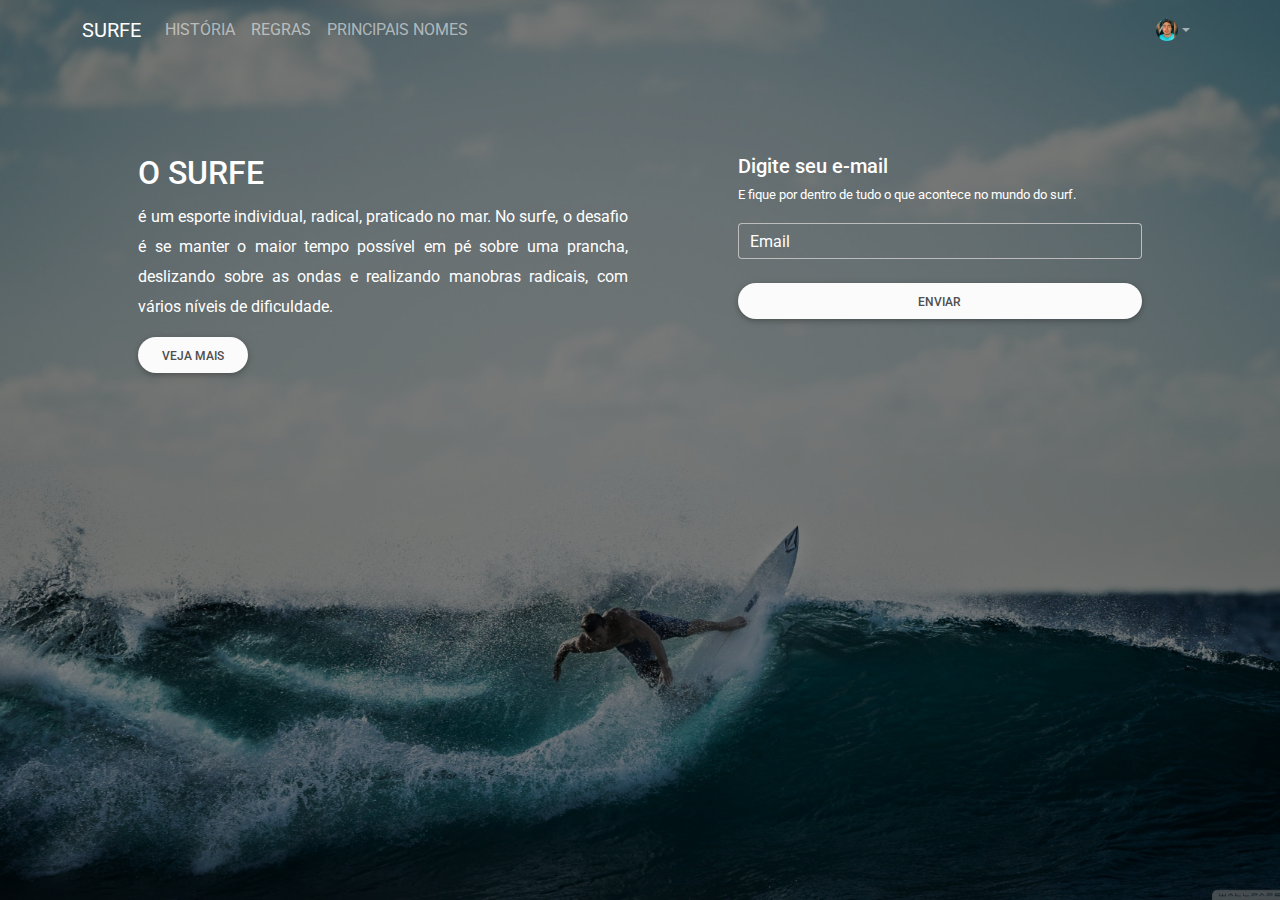
<file: index.html>
<!DOCTYPE html>
<html lang="en">

<head>
    <meta charset="UTF-8" />
    <meta name="viewport" content="width=device-width, initial-scale=1, shrink-to-fit=no" />
    <meta http-equiv="x-ua-compatible" content="ie=edge" />
    <title>Surf</title>
    <!-- MDB icon -->
    <!-- <link rel="icon" href="img/mdb-favicon.ico" type="image/x-icon" /> -->
    <!-- Font Awesome -->
    <link rel="stylesheet" href="https://use.fontawesome.com/releases/v5.15.2/css/all.css" />
    <!-- Google Fonts Roboto -->
    <link rel="stylesheet" href="https://fonts.googleapis.com/css2?family=Roboto:wght@300;400;500;700&display=swap" />
    <!-- MDB -->
    <link rel="stylesheet" href="css/mdb.min.css" />

    <link rel="stylesheet" href="css/style.min.css" />

</head>

<body>
    <!-- Start your project here-->


    <div id="div-bg-img" class="bg-image">
        <nav id="nav-menu" class="navbar navbar-expand-lg sticky-top navbar-dark bg-transparent">
            <div class="container">
                <a class="navbar-brand" href="index.html">SURFE</a>
                <button class="navbar-toggler" type="button" data-mdb-toggle="collapse" data-mdb-target="#navbarNav" aria-controls="navbarNav" aria-expanded="false" aria-label="Toggle navigation">
              <i class="fas fa-bars"></i>
            </button>
                <div class="collapse navbar-collapse" id="navbarNav">
                    <ul class="navbar-nav me-auto mb-2 mb-lg-0">
                        <li class="nav-item">
                            <a class="nav-link" href="history.html">HISTÓRIA</a>
                        </li>
                        <li class="nav-item">
                            <a class="nav-link" href="rules.html">REGRAS</a>
                        </li>
                        <li class="nav-item">
                            <a class="nav-link" href="champions.html">PRINCIPAIS NOMES</a>
                        </li>

                    </ul>
                    <ul class="navbar-nav d-flex flex-row">
                        <li class="nav-item dropdown">
                            <a class="nav-link dropdown-toggle d-flex align-items-center" href="#" id="navbarDropdownMenuLink" role="button" data-mdb-toggle="dropdown" aria-expanded="false">
                                <img src="img/profile.jpeg" class="rounded-circle" height="22" alt="" loading="lazy" />
                            </a>
                            <ul id="dropdown-ul-profile" class="dropdown-menu dropdown-menu-end dropdown-menu-profile" aria-labelledby="navbarDropdownMenuLink">
                                <li><a class="dropdown-item" href="profile.html"><i class="fas fa-user"></i>&nbsp;&nbsp;Pefil do desenvolvedor</a></li>
                                <li><a class="dropdown-item" href="#"><i class="fas fa-cog"></i>&nbsp;&nbsp;Settings</a></li>
                                <li><a class="dropdown-item" href="#"><i class="fas fa-sign-out-alt"></i>&nbsp;&nbsp;Logout</a></li>
                            </ul>
                        </li>
                    </ul>
                </div>
            </div>
        </nav>
        <div class="container " style="padding: 0; ">
            <div class="container bg " style="padding: 6%; z-index:2; position:relative ">
                <div class="row ">
                    <div class="col-md-6 ">
                        <div style="margin-top: 3vh">
                            <h2 class="text-white mb-0 ">O SURFE</h2>
                        </div>
                        <div style="margin-top: 2% ">
                            <P class="text-white mb-0 " style="line-height: 30px; text-align: justify;">é um esporte individual, radical, praticado no mar. No surfe, o desafio é se manter o maior tempo possível em pé sobre uma prancha, deslizando sobre as ondas e realizando manobras radicais, com vários níveis de dificuldade.</P>
                        </div>
                        <div class="col-md-7 " style="padding-top: 3% ">
                            <a href="history.html"><button type="button " class="btn btn-light btn-rounded ">Veja mais</button></a>
                        </div>
                    </div>
                    <div class="col-md-1">

                    </div>
                    <div class="col-md-5 " style="padding-top: 3vh;">
                        <form>
                            <div>
                                <h5 class="text-white mb-0 " style="text-align: justify; ">Digite seu e-mail</h5>
                                <p class="text-white mb-0 " style="line-height: 17px; margin-top: 2%; font-size: 13px; ">E fique por dentro de tudo o que acontece no mundo do surf.</p>

                            </div>
                            <!-- Email input -->
                            <div class="form-outline mb-4 " style="margin-top:5%; ">
                                <input type="email " id="loginName " class="form-control " />
                                <label class="form-label text-white " for="loginName ">Email</label>
                            </div>

                            <!-- Submit button -->
                            <button type="submit " class="btn btn-light btn-block mb-4 btn-rounded ">Enviar</button>
                        </form>
                    </div>
                </div>
            </div>


            <div id="div-mask" class="mask container-fluid">
            </div>
        </div>


    </div>



    <!-- End your project here-->

    <!-- MDB -->
    <script type="text/javascript " src="js/mdb.min.js "></script>
    <!-- Custom scripts -->
    <script type="text/javascript "></script>
</body>

</html>
</file>
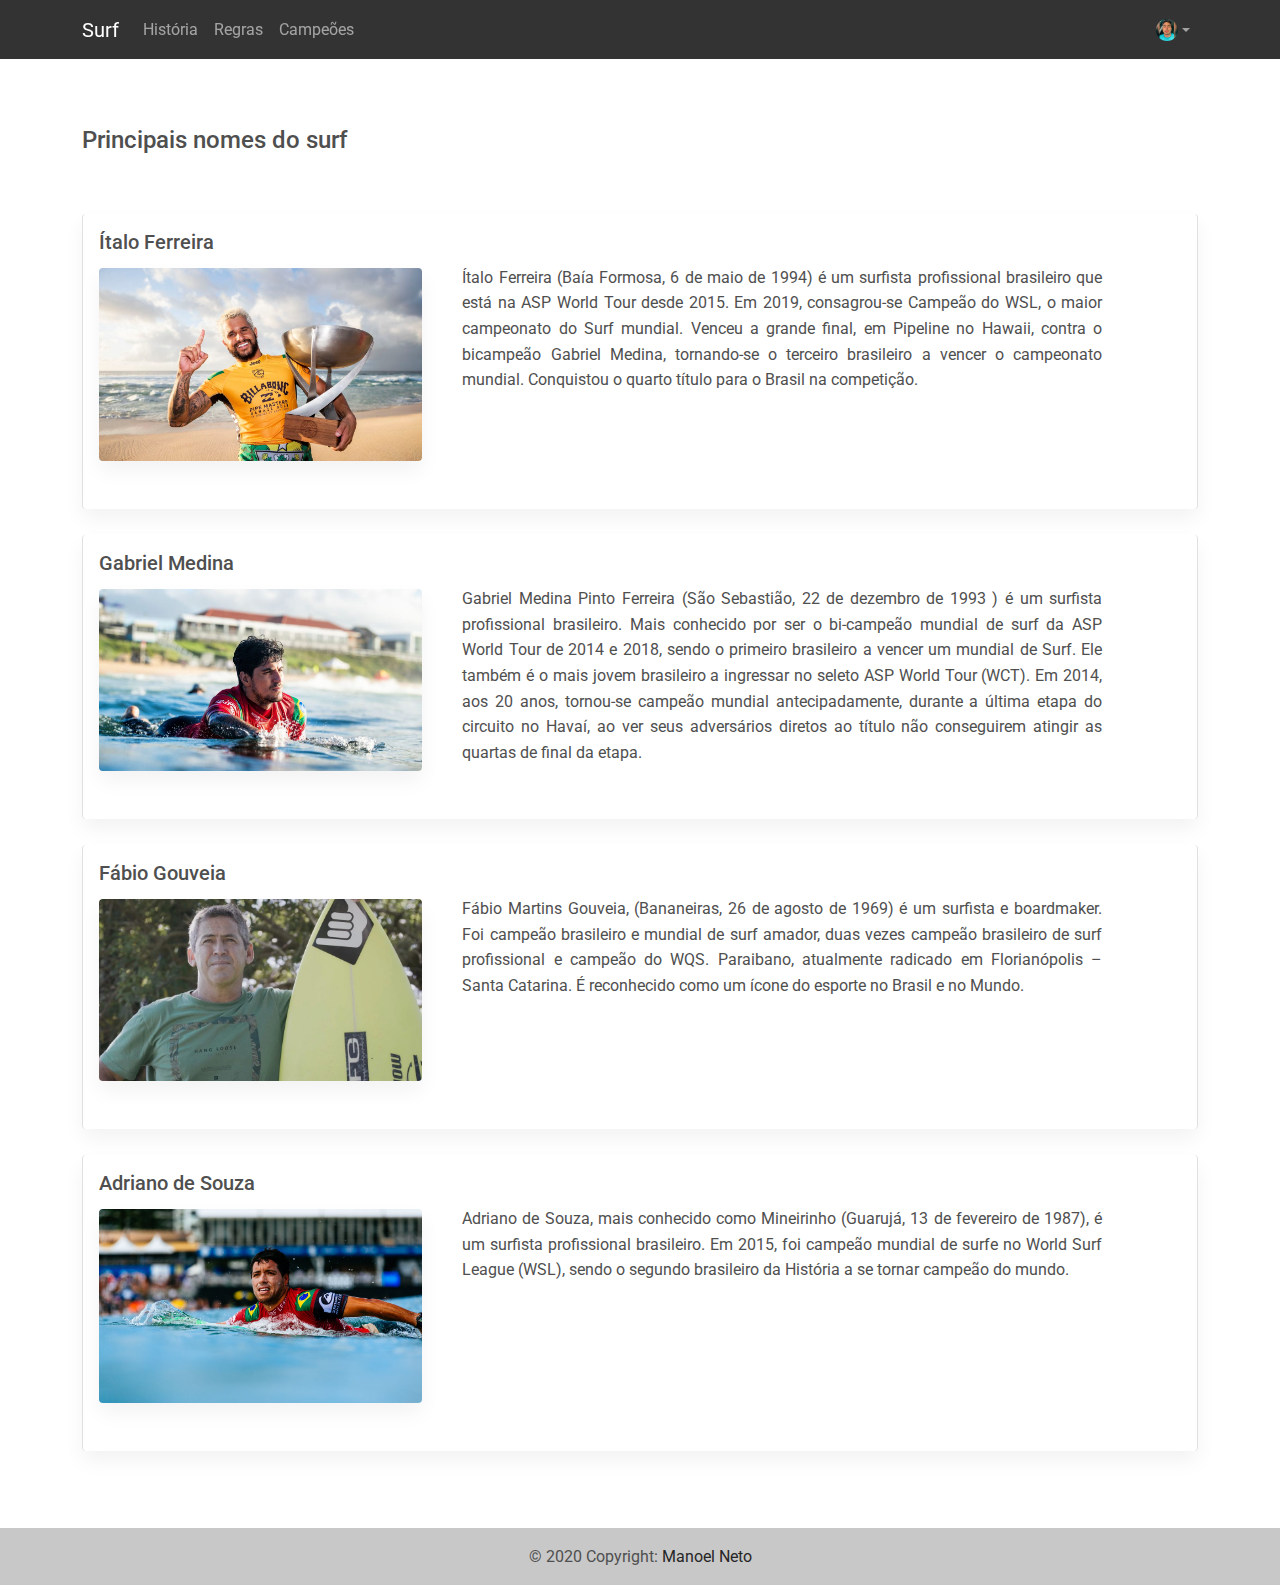
<file: champions.html>
<!DOCTYPE html>
<html lang="en">

<head>
    <meta charset="UTF-8" />
    <meta name="viewport" content="width=device-width, initial-scale=1, shrink-to-fit=no" />
    <meta http-equiv="x-ua-compatible" content="ie=edge" />
    <title>Surf</title>
    <!-- MDB icon -->
    <link rel="icon" href="img/mdb-favicon.ico" type="image/x-icon" />
    <!-- Font Awesome -->
    <link rel="stylesheet" href="https://use.fontawesome.com/releases/v5.15.2/css/all.css" />
    <!-- Google Fonts Roboto -->
    <link rel="stylesheet" href="https://fonts.googleapis.com/css2?family=Roboto:wght@300;400;500;700&display=swap" />
    <!-- MDB -->
    <link rel="stylesheet" href="css/mdb.min.css" />

    <link rel="stylesheet" href="css/style.min.css" />

</head>

<body>
    <!-- Start your project here-->
    <nav id="nav-menu" class="navbar navbar-expand-lg sticky-top navbar-dark bg-transparent bg-nav-menu">
        <div class="container">
            <a class="navbar-brand" href="index.html">Surf</a>
            <button class="navbar-toggler" type="button" data-mdb-toggle="collapse" data-mdb-target="#navbarNav" aria-controls="navbarNav" aria-expanded="false" aria-label="Toggle navigation">
          <i class="fas fa-bars"></i>
        </button>
            <div class="collapse navbar-collapse" id="navbarNav">
                <ul class="navbar-nav me-auto mb-2 mb-lg-0">
                    <li class="nav-item">
                        <a class="nav-link" href="history.html">História</a>
                    </li>
                    <li class="nav-item">
                        <a class="nav-link" href="rules.html">Regras</a>
                    </li>
                    <li class="nav-item">
                        <a class="nav-link" href="champions.html">Campeões</a>
                    </li>

                </ul>
                <ul class="navbar-nav d-flex flex-row">
                    <li class="nav-item dropdown">
                        <a class="nav-link dropdown-toggle d-flex align-items-center" href="#" id="navbarDropdownMenuLink" role="button" data-mdb-toggle="dropdown" aria-expanded="false">
                            <img src="img/profile.jpeg" class="rounded-circle" height="22" alt="" loading="lazy" />
                        </a>
                        <ul id="dropdown-ul-profile" class="dropdown-menu dropdown-menu-end dropdown-menu-profile" aria-labelledby="navbarDropdownMenuLink">
                            <li><a class="dropdown-item" href="profile.html"><i class="fas fa-user"></i>&nbsp;&nbsp;Pefil do desenvolvedor</a></li>
                            <li><a class="dropdown-item" href="#"><i class="fas fa-cog"></i>&nbsp;&nbsp;Settings</a></li>
                            <li><a class="dropdown-item" href="#"><i class="fas fa-sign-out-alt"></i>&nbsp;&nbsp;Logout</a></li>
                        </ul>
                    </li>
                </ul>
            </div>
        </div>
    </nav>

    <div class="container ">

        <div class="row row-content-layout">
            <div id="div-camp " class="col-md-12">
                <h4>Principais nomes do surf</h4>
                <br>
                <br>
                <div class="card w-100 border border-top-0 border-bottom-0">
                    <div class="row">
                        <div class="col-md-4">
                            <div class="card-body">
                                <h5 class="card-title">Ítalo Ferreira</h5>
                                <figure class="figure figure-right " style="margin-top: 2%">
                                    <img src="img/italo.jpg " class="figure-img img-fluid rounded shadow-3 mb-3 " alt="... " />
                                </figure>

                            </div>
                        </div>
                        <div class="col-md-7">
                            <br>
                            <br>
                            <p class="card-text">
                                Ítalo Ferreira (Baía Formosa, 6 de maio de 1994) é um surfista profissional brasileiro que está na ASP World Tour desde 2015. Em 2019, consagrou-se Campeão do WSL, o maior campeonato do Surf mundial. Venceu a grande final, em Pipeline no Hawaii, contra
                                o bicampeão Gabriel Medina, tornando-se o terceiro brasileiro a vencer o campeonato mundial. Conquistou o quarto título para o Brasil na competição.
                            </p>
                        </div>
                    </div>
                </div>
                <br>
                <div class="card w-100 border border-top-0 border-bottom-0">
                    <div class="row">
                        <div class="col-md-4">
                            <div class="card-body">
                                <h5 class="card-title">Gabriel Medina</h5>
                                <figure class="figure figure-right " style="margin-top: 2%">
                                    <img src="img/medina.jpg " class="figure-img img-fluid rounded shadow-3 mb-3 " alt="... " />
                                </figure>

                            </div>
                        </div>
                        <div class="col-md-7">
                            <br>
                            <br>
                            <p class="card-text">
                                Gabriel Medina Pinto Ferreira (São Sebastião, 22 de dezembro de 1993 ) é um surfista profissional brasileiro. Mais conhecido por ser o bi-campeão mundial de surf da ASP World Tour de 2014 e 2018, sendo o primeiro brasileiro a vencer um mundial de Surf.
                                Ele também é o mais jovem brasileiro a ingressar no seleto ASP World Tour (WCT). Em 2014, aos 20 anos, tornou-se campeão mundial antecipadamente, durante a última etapa do circuito no Havaí, ao ver seus adversários diretos
                                ao título não conseguirem atingir as quartas de final da etapa.
                        </div>
                    </div>
                </div>
                <br>

                <div class="card w-100 border border-top-0 border-bottom-0">
                    <div class="row">
                        <div class="col-md-4">
                            <div class="card-body">
                                <h5 class="card-title">Fábio Gouveia
                                </h5>
                                <figure class="figure figure-right " style="margin-top: 2%">
                                    <img src="img/fabio.jpeg " class="figure-img img-fluid rounded shadow-3 mb-3 " alt="... " />
                                </figure>

                            </div>
                        </div>
                        <div class="col-md-7">
                            <br>
                            <br>
                            <p class="card-text">
                                Fábio Martins Gouveia, (Bananeiras, 26 de agosto de 1969) é um surfista e boardmaker. Foi campeão brasileiro e mundial de surf amador, duas vezes campeão brasileiro de surf profissional e campeão do WQS. Paraibano, atualmente radicado em Florianópolis
                                – Santa Catarina. É reconhecido como um ícone do esporte no Brasil e no Mundo.
                        </div>
                    </div>
                </div>

                <br>
                <div class="card w-100 border border-top-0 border-bottom-0">
                    <div class="row">
                        <div class="col-md-4">
                            <div class="card-body">
                                <h5 class="card-title">Adriano de Souza

                                </h5>
                                <figure class="figure figure-right " style="margin-top: 2%">
                                    <img src="img/adrinao.jpg " class="figure-img img-fluid rounded shadow-3 mb-3 " alt="... " />
                                </figure>

                            </div>
                        </div>
                        <div class="col-md-7">
                            <br>
                            <br>
                            <p class="card-text">
                                Adriano de Souza, mais conhecido como Mineirinho (Guarujá, 13 de fevereiro de 1987), é um surfista profissional brasileiro. Em 2015, foi campeão mundial de surfe no World Surf League (WSL), sendo o segundo brasileiro da História a se tornar campeão do
                                mundo.
                        </div>
                    </div>
                </div>

            </div>
        </div>
        <br>
        <br>
        <br>
    </div>

    <!-- Footer -->

    <footer class="bg-light text-center text-lg-start">
        <!-- Copyright -->
        <div class="text-center p-3" style="background-color: rgba(0, 0, 0, 0.2);">
            © 2020 Copyright:
            <a class="text-dark" href="profile.html">Manoel Neto</a>
        </div>
    </footer>
    <!-- End your project here-->

    <!-- MDB -->
    <script type="text/javascript " src="js/mdb.min.js "></script>
    <!-- Custom scripts -->
    <script type="text/javascript "></script>
</body>

</html>
</file>
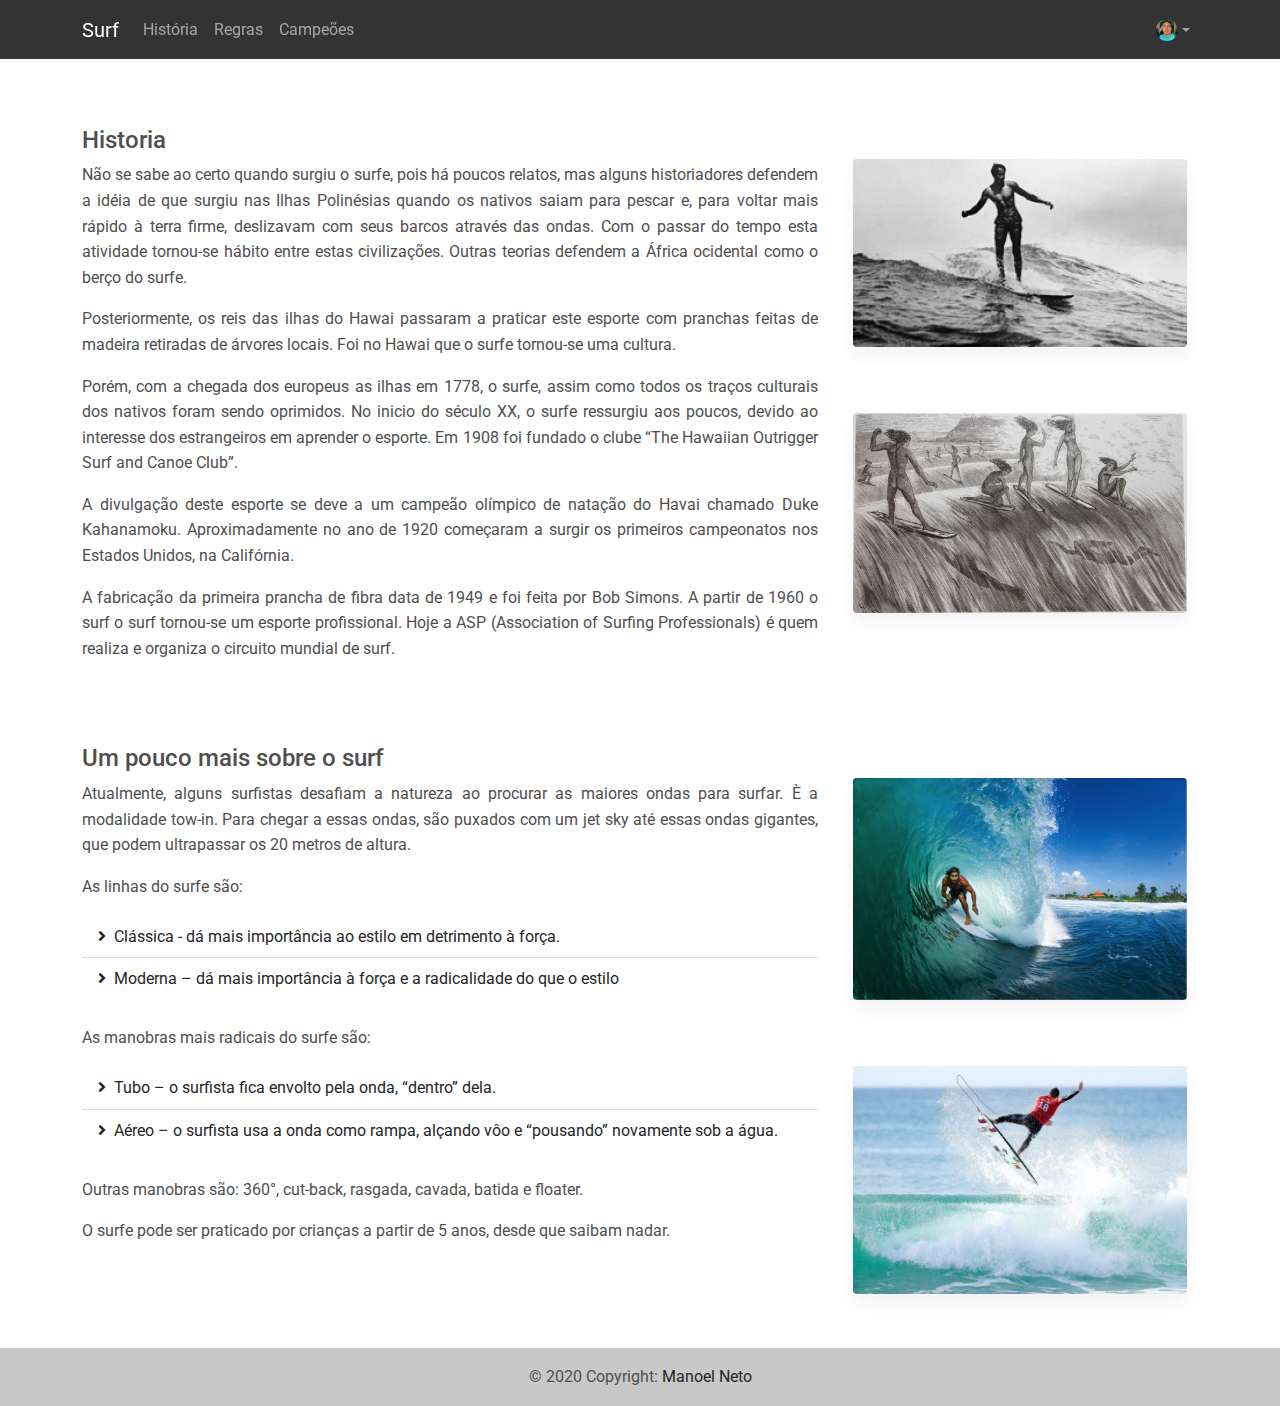
<file: history.html>
<!DOCTYPE html>
<html lang="en">

<head>
    <meta charset="UTF-8" />
    <meta name="viewport" content="width=device-width, initial-scale=1, shrink-to-fit=no" />
    <meta http-equiv="x-ua-compatible" content="ie=edge" />
    <title>Surf</title>
    <!-- MDB icon -->
    <link rel="icon" href="img/mdb-favicon.ico" type="image/x-icon" />
    <!-- Font Awesome -->
    <link rel="stylesheet" href="https://use.fontawesome.com/releases/v5.15.2/css/all.css" />
    <!-- Google Fonts Roboto -->
    <link rel="stylesheet" href="https://fonts.googleapis.com/css2?family=Roboto:wght@300;400;500;700&display=swap" />
    <!-- MDB -->
    <link rel="stylesheet" href="css/mdb.min.css" />

    <link rel="stylesheet" href="css/style.min.css" />

</head>

<body>
    <!-- Start your project here-->
    <nav id="nav-menu" class="navbar navbar-expand-lg sticky-top navbar-dark bg-transparent bg-nav-menu">
        <div class="container">
            <a class="navbar-brand" href="index.html">Surf</a>
            <button class="navbar-toggler" type="button" data-mdb-toggle="collapse" data-mdb-target="#navbarNav" aria-controls="navbarNav" aria-expanded="false" aria-label="Toggle navigation">
          <i class="fas fa-bars"></i>
        </button>
            <div class="collapse navbar-collapse" id="navbarNav">
                <ul class="navbar-nav me-auto mb-2 mb-lg-0">
                    <li class="nav-item">
                        <a class="nav-link" href="history.html">História</a>
                    </li>
                    <li class="nav-item">
                        <a class="nav-link" href="rules.html">Regras</a>
                    </li>
                    <li class="nav-item">
                        <a class="nav-link" href="champions.html">Campeões</a>
                    </li>

                </ul>
                <ul class="navbar-nav d-flex flex-row">
                    <li class="nav-item dropdown">
                        <a class="nav-link dropdown-toggle d-flex align-items-center" href="#" id="navbarDropdownMenuLink" role="button" data-mdb-toggle="dropdown" aria-expanded="false">
                            <img src="img/profile.jpeg" class="rounded-circle" height="22" alt="" loading="lazy" />
                        </a>
                        <ul id="dropdown-ul-profile" class="dropdown-menu dropdown-menu-end dropdown-menu-profile" aria-labelledby="navbarDropdownMenuLink">
                            <li><a class="dropdown-item" href="profile.html"><i class="fas fa-user"></i>&nbsp;&nbsp;Pefil do desenvolvedor</a></li>
                            <li><a class="dropdown-item" href="#"><i class="fas fa-cog"></i>&nbsp;&nbsp;Settings</a></li>
                            <li><a class="dropdown-item" href="#"><i class="fas fa-sign-out-alt"></i>&nbsp;&nbsp;Logout</a></li>
                        </ul>
                    </li>
                </ul>
            </div>
        </div>
    </nav>

    <div class="container ">
        <div class="row row-content-layout ">
            <div id="div-historia " class="col-md-8 ">
                <h4>Historia</h4>
                <p>
                    Não se sabe ao certo quando surgiu o surfe, pois há poucos relatos, mas alguns historiadores defendem a idéia de que surgiu nas Ilhas Polinésias quando os nativos saiam para pescar e, para voltar mais rápido à terra firme, deslizavam com seus barcos através
                    das ondas. Com o passar do tempo esta atividade tornou-se hábito entre estas civilizações. Outras teorias defendem a África ocidental como o berço do surfe.
                </p>
                <p>
                    Posteriormente, os reis das ilhas do Hawai passaram a praticar este esporte com pranchas feitas de madeira retiradas de árvores locais. Foi no Hawai que o surfe tornou-se uma cultura.
                </p>
                <p>
                    Porém, com a chegada dos europeus as ilhas em 1778, o surfe, assim como todos os traços culturais dos nativos foram sendo oprimidos. No inicio do século XX, o surfe ressurgiu aos poucos, devido ao interesse dos estrangeiros em aprender o esporte. Em 1908
                    foi fundado o clube “The Hawaiian Outrigger Surf and Canoe Club”.
                </p>
                <p>
                    A divulgação deste esporte se deve a um campeão olímpico de natação do Havai chamado Duke Kahanamoku. Aproximadamente no ano de 1920 começaram a surgir os primeiros campeonatos nos Estados Unidos, na Califórnia.
                </p>
                <p>
                    A fabricação da primeira prancha de fibra data de 1949 e foi feita por Bob Simons. A partir de 1960 o surf o surf tornou-se um esporte profissional. Hoje a ASP (Association of Surfing Professionals) é quem realiza e organiza o circuito mundial de surf.
                </p>
            </div>
            <div class="col-md-4 col-card-layout " style="padding: 2%; padding-top: 0;">
                <figure class="figure figure-right ">
                    <img src="img/surf-antigo.jpg " class="figure-img img-fluid rounded shadow-3 mb-3 " alt="... " />
                </figure>
                <figure class="figure figure-right ">
                    <img src="img/surf-antigo-3.jpg " class="figure-img img-fluid rounded shadow-3 mb-3 " alt="... " />
                </figure>

            </div>

        </div>
        <div class="row row-content-layout ">
            <div id="div-historia " class="col-md-8 ">
                <h4>Um pouco mais sobre o surf</h4>
                <p>
                    Atualmente, alguns surfistas desafiam a natureza ao procurar as maiores ondas para surfar. È a modalidade tow-in. Para chegar a essas ondas, são puxados com um jet sky até essas ondas gigantes, que podem ultrapassar os 20 metros de altura.
                </p>
                <p>
                    As linhas do surfe são:
                </p>
                <ul class="list-group list-group-flush">
                    <li class="list-group-item"><i class="fas fa-angle-right"></i>&nbsp;&nbsp;Clássica - dá mais importância ao estilo em detrimento à força.</li>
                    <li class="list-group-item"><i class="fas fa-angle-right"></i>&nbsp;&nbsp;Moderna – dá mais importância à força e a radicalidade do que o estilo</li>
                </ul>
                <br>
                <p>
                    As manobras mais radicais do surfe são:
                </p>
                <ul class="list-group list-group-flush">
                    <li class="list-group-item"><i class="fas fa-angle-right"></i>&nbsp;&nbsp;Tubo – o surfista fica envolto pela onda, “dentro” dela.</li>
                    <li class="list-group-item"><i class="fas fa-angle-right"></i>&nbsp;&nbsp;Aéreo – o surfista usa a onda como rampa, alçando vôo e “pousando” novamente sob a água.</li>
                </ul>
                <br>
                <p>
                    Outras manobras são: 360°, cut-back, rasgada, cavada, batida e floater.
                </p>
                <p>
                    O surfe pode ser praticado por crianças a partir de 5 anos, desde que saibam nadar.
                </p>
                <br>
                <br>

            </div>
            <div class="col-md-4 col-card-layout " style="padding: 2%; padding-top: 0;">
                <figure class="figure figure-right ">
                    <img src="img/suf_tubo.jpg " class="figure-img img-fluid rounded shadow-3 mb-3 " alt="... " />
                </figure>
                <figure class="figure figure-right ">
                    <img src="img/surf_pulo.jpg " class="figure-img img-fluid rounded shadow-3 mb-3 " alt="... " />
                </figure>
            </div>

        </div>
    </div>
    <!-- Footer -->

    <footer class="bg-light text-center text-lg-start">
        <!-- Copyright -->
        <div class="text-center p-3" style="background-color: rgba(0, 0, 0, 0.2);">
            © 2020 Copyright:
            <a class="text-dark" href="profile.html">Manoel Neto</a>
        </div>
        <!-- Copyright -->
    </footer>
    <!-- End your project here-->

    <!-- MDB -->
    <script type="text/javascript " src="js/mdb.min.js "></script>
    <!-- Custom scripts -->
    <script type="text/javascript "></script>
</body>

</html>
</file>
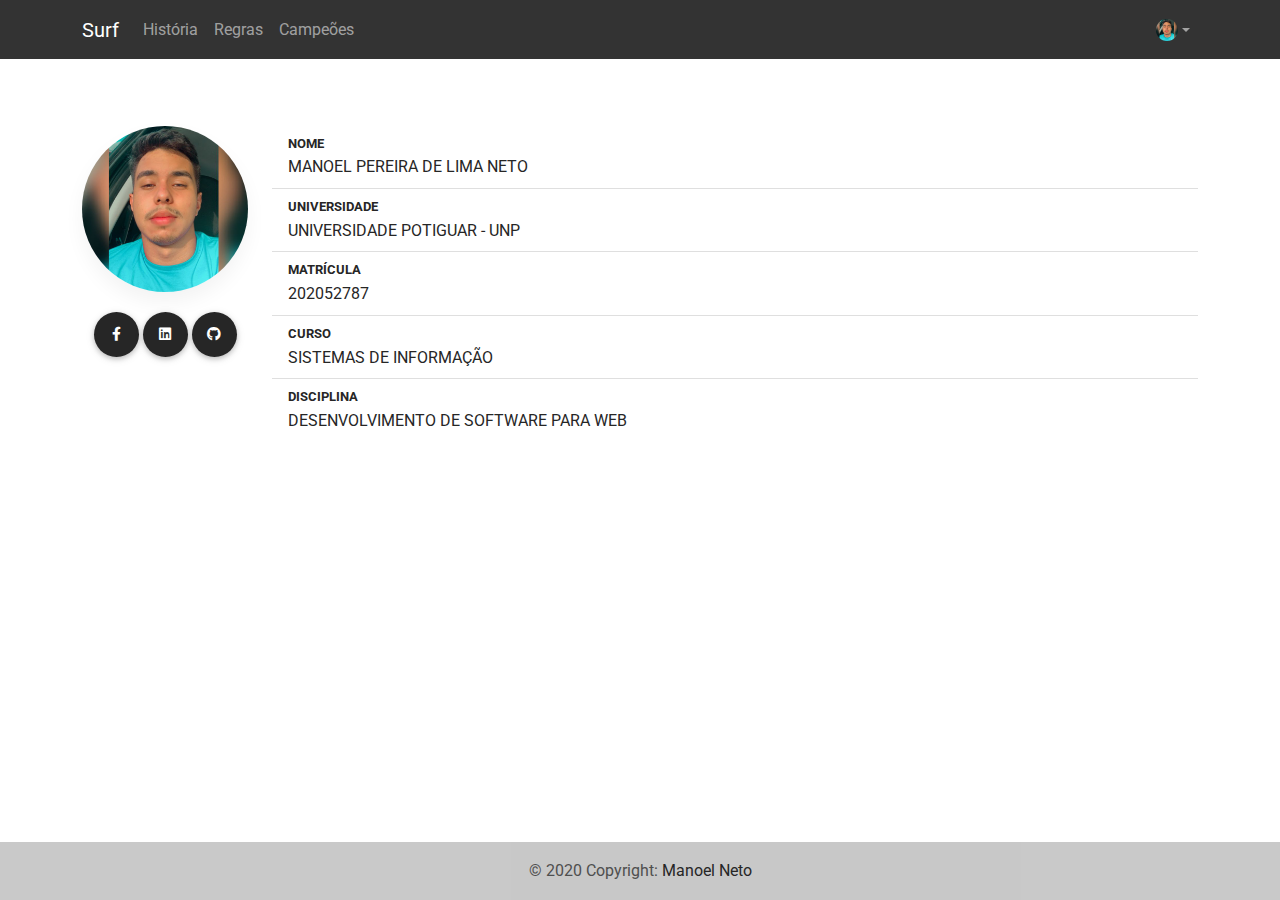
<file: profile.html>
<!DOCTYPE html>
<html lang="en">

<head>
    <meta charset="UTF-8" />
    <meta name="viewport" content="width=device-width, initial-scale=1, shrink-to-fit=no" />
    <meta http-equiv="x-ua-compatible" content="ie=edge" />
    <title>Surf</title>
    <!-- MDB icon -->
    <link rel="icon" href="img/mdb-favicon.ico" type="image/x-icon" />
    <!-- Font Awesome -->
    <link rel="stylesheet" href="https://use.fontawesome.com/releases/v5.15.2/css/all.css" />
    <!-- Google Fonts Roboto -->
    <link rel="stylesheet" href="https://fonts.googleapis.com/css2?family=Roboto:wght@300;400;500;700&display=swap" />
    <!-- MDB -->
    <link rel="stylesheet" href="css/mdb.min.css" />

    <link rel="stylesheet" href="css/style.min.css" />

</head>

<body>
    <!-- Start your project here-->
    <nav id="nav-menu" class="navbar navbar-expand-lg sticky-top navbar-dark bg-transparent bg-nav-menu">
        <div class="container">
            <a class="navbar-brand" href="index.html">Surf</a>
            <button class="navbar-toggler" type="button" data-mdb-toggle="collapse" data-mdb-target="#navbarNav" aria-controls="navbarNav" aria-expanded="false" aria-label="Toggle navigation">
          <i class="fas fa-bars"></i>
        </button>
            <div class="collapse navbar-collapse" id="navbarNav">
                <ul class="navbar-nav me-auto mb-2 mb-lg-0">
                    <li class="nav-item">
                        <a class="nav-link" href="history.html">História</a>
                    </li>
                    <li class="nav-item">
                        <a class="nav-link" href="rules.html">Regras</a>
                    </li>
                    <li class="nav-item">
                        <a class="nav-link" href="champions.html">Campeões</a>
                    </li>

                </ul>
                <ul class="navbar-nav d-flex flex-row">
                    <li class="nav-item dropdown">
                        <a class="nav-link dropdown-toggle d-flex align-items-center" href="#" id="navbarDropdownMenuLink" role="button" data-mdb-toggle="dropdown" aria-expanded="false">
                            <img src="img/profile.jpeg" class="rounded-circle" height="22" alt="" loading="lazy" />
                        </a>
                        <ul id="dropdown-ul-profile" class="dropdown-menu dropdown-menu-end dropdown-menu-profile" aria-labelledby="navbarDropdownMenuLink">
                            <li><a class="dropdown-item" href="profile.html"><i class="fas fa-user"></i>&nbsp;&nbsp;Pefil do desenvolvedor</a></li>
                            <li><a class="dropdown-item" href="#"><i class="fas fa-cog"></i>&nbsp;&nbsp;Settings</a></li>
                            <li><a class="dropdown-item" href="#"><i class="fas fa-sign-out-alt"></i>&nbsp;&nbsp;Logout</a></li>
                        </ul>
                    </li>
                </ul>
            </div>
        </div>
    </nav>

    <div class="container">
        <div class="row row-content-layout ">
            <div id="div-historia " class="col-md-2">
                <figure class="figure">
                    <img src="img/profile.jpeg" class="rounded-circle figure-img img-fluid rounded shadow-3 mb-1" />
                </figure>
                <center>
                    <button type="button" class="btn btn-dark btn-floating btn-lg">
                        <i class="fab fa-facebook-f"></i>
                      </button>
                    <button type="button" class="btn btn-dark btn-floating btn-lg">
                        <i class="fab fa-linkedin"></i>
                      </button>
                    <button type="button" class="btn btn-dark btn-floating btn-lg">
                        <i class="fab fa-github"></i>
                      </button>
                </center>
            </div>
            <div class="col-md-10">
                <ul class="list-group list-group-flush">
                    <li class="list-group-item">
                        <p class="p-label-profile">NOME</p>MANOEL PEREIRA DE LIMA NETO</li>
                    <li class="list-group-item">
                        <p class="p-label-profile">UNIVERSIDADE</p>UNIVERSIDADE POTIGUAR - UNP</li>
                    <li class="list-group-item">
                        <p class="p-label-profile">MATRÍCULA</p>202052787</li>
                    <li class="list-group-item">
                        <p class="p-label-profile">CURSO</p>SISTEMAS DE INFORMAÇÃO</li>
                    <li class="list-group-item">
                        <p class="p-label-profile">DISCIPLINA</p>DESENVOLVIMENTO DE SOFTWARE PARA WEB</li>

                </ul>
            </div>
        </div>

    </div>

    <!-- Footer -->

    <footer class="bg-light text-center text-lg-start" style="position: fixed; bottom:0; width: 100%;">
        <!-- Copyright -->
        <div class="text-center p-3" style="background-color: rgba(0, 0, 0, 0.2);">
            © 2020 Copyright:
            <a class="text-dark" href="profile.html">Manoel Neto</a>
        </div>
    </footer>
    <!-- End your project here-->

    <!-- MDB -->
    <script type="text/javascript " src="js/mdb.min.js "></script>
    <!-- Custom scripts -->
    <script type="text/javascript "></script>

</body>

</html>
</file>
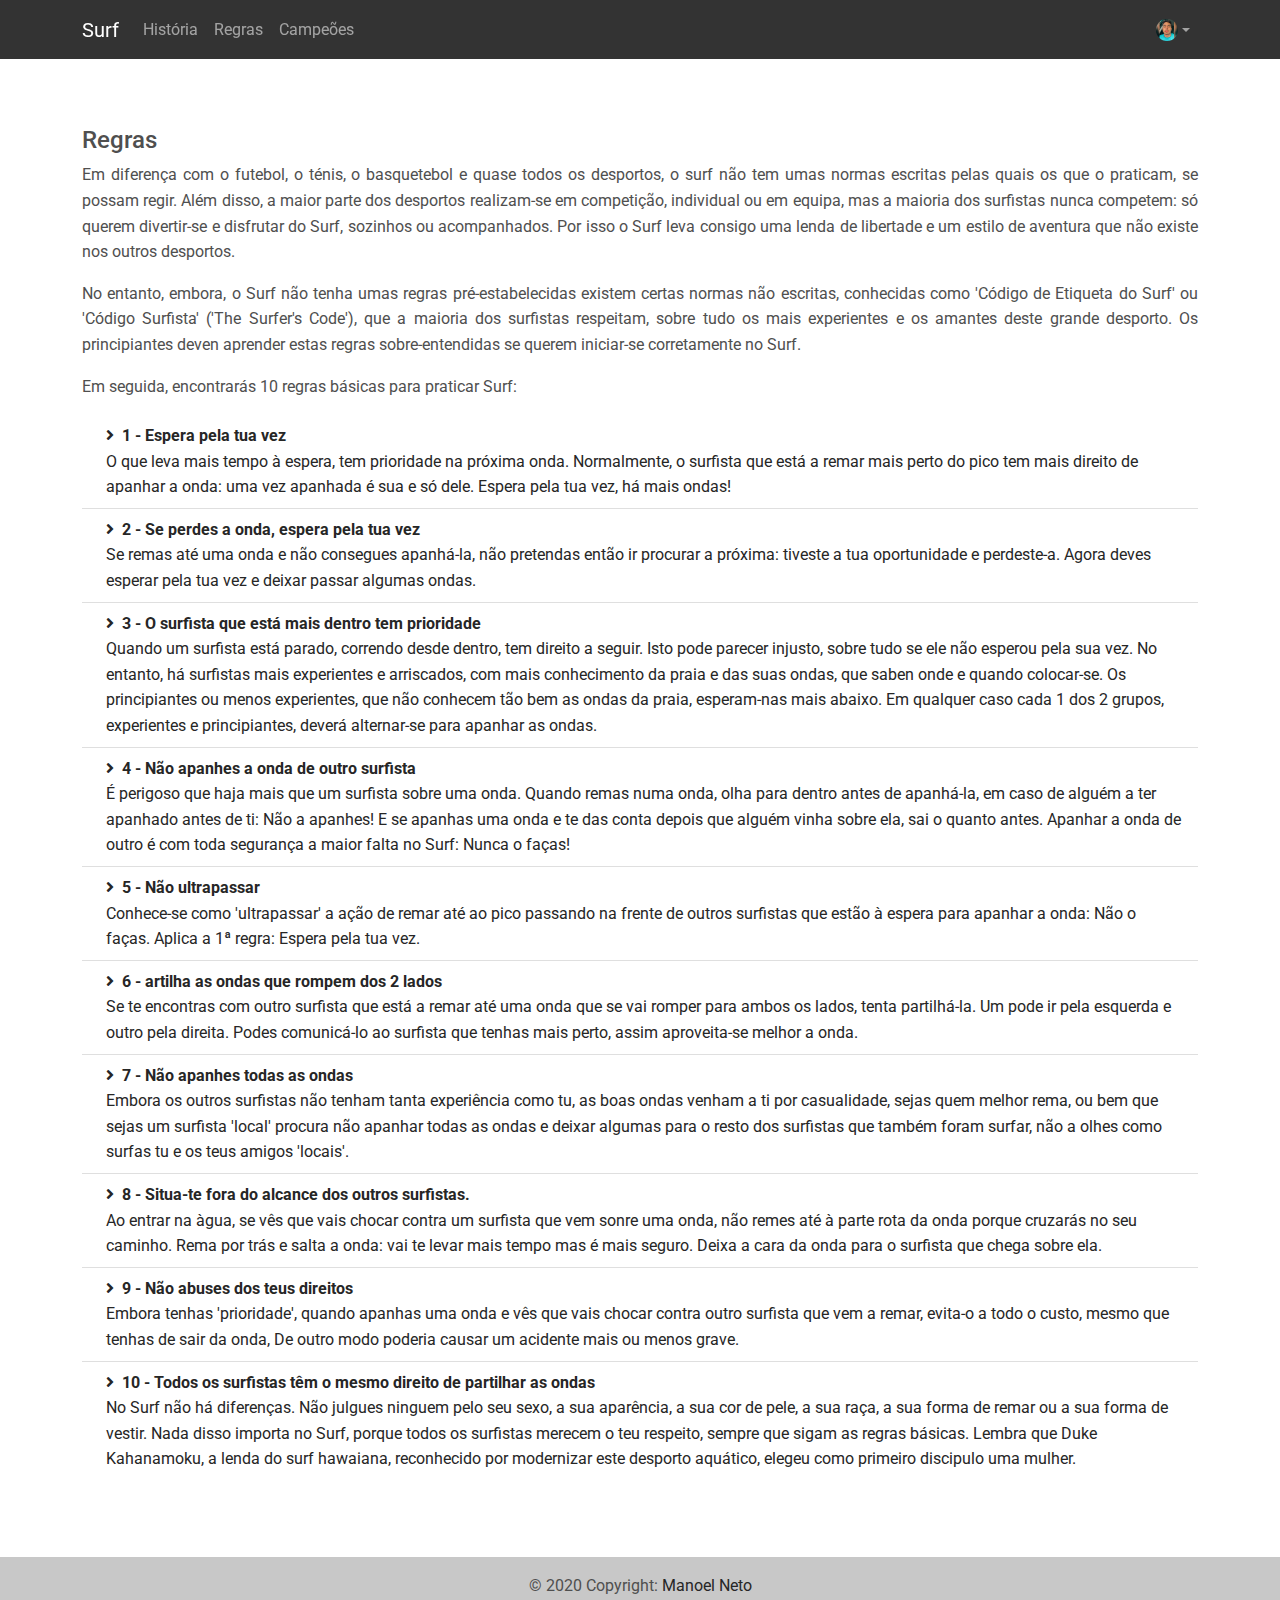
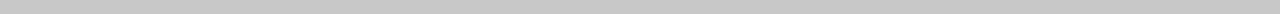
<file: rules.html>
<!DOCTYPE html>
<html lang="en">

<head>
    <meta charset="UTF-8" />
    <meta name="viewport" content="width=device-width, initial-scale=1, shrink-to-fit=no" />
    <meta http-equiv="x-ua-compatible" content="ie=edge" />
    <title>Surf</title>
    <!-- MDB icon -->
    <link rel="icon" href="img/mdb-favicon.ico" type="image/x-icon" />
    <!-- Font Awesome -->
    <link rel="stylesheet" href="https://use.fontawesome.com/releases/v5.15.2/css/all.css" />
    <!-- Google Fonts Roboto -->
    <link rel="stylesheet" href="https://fonts.googleapis.com/css2?family=Roboto:wght@300;400;500;700&display=swap" />
    <!-- MDB -->
    <link rel="stylesheet" href="css/mdb.min.css" />

    <link rel="stylesheet" href="css/style.min.css" />

</head>

<body>
    <!-- Start your project here-->
    <nav id="nav-menu" class="navbar navbar-expand-lg sticky-top navbar-dark bg-transparent bg-nav-menu">
        <div class="container">
            <a class="navbar-brand" href="index.html">Surf</a>
            <button class="navbar-toggler" type="button" data-mdb-toggle="collapse" data-mdb-target="#navbarNav" aria-controls="navbarNav" aria-expanded="false" aria-label="Toggle navigation">
          <i class="fas fa-bars"></i>
        </button>
            <div class="collapse navbar-collapse" id="navbarNav">
                <ul class="navbar-nav me-auto mb-2 mb-lg-0">
                    <li class="nav-item">
                        <a class="nav-link" href="history.html">História</a>
                    </li>
                    <li class="nav-item">
                        <a class="nav-link" href="rules.html">Regras</a>
                    </li>
                    <li class="nav-item">
                        <a class="nav-link" href="champions.html">Campeões</a>
                    </li>

                </ul>
                <ul class="navbar-nav d-flex flex-row">
                    <li class="nav-item dropdown">
                        <a class="nav-link dropdown-toggle d-flex align-items-center" href="#" id="navbarDropdownMenuLink" role="button" data-mdb-toggle="dropdown" aria-expanded="false">
                            <img src="img/profile.jpeg" class="rounded-circle" height="22" alt="" loading="lazy" />
                        </a>
                        <ul id="dropdown-ul-profile" class="dropdown-menu dropdown-menu-end dropdown-menu-profile" aria-labelledby="navbarDropdownMenuLink">
                            <li><a class="dropdown-item" href="profile.html"><i class="fas fa-user"></i>&nbsp;&nbsp;Pefil do desenvolvedor</a></li>
                            <li><a class="dropdown-item" href="#"><i class="fas fa-cog"></i>&nbsp;&nbsp;Settings</a></li>
                            <li><a class="dropdown-item" href="#"><i class="fas fa-sign-out-alt"></i>&nbsp;&nbsp;Logout</a></li>
                        </ul>
                    </li>
                </ul>
            </div>
        </div>
    </nav>

    <div class="container ">
        <div class="row row-content-layout">
            <div id="div-regras " class="col-md-12">
                <h4>Regras</h4>
                <p>
                    Em diferença com o futebol, o ténis, o basquetebol e quase todos os desportos, o surf não tem umas normas escritas pelas quais os que o praticam, se possam regir. Além disso, a maior parte dos desportos realizam-se em competição, individual ou em equipa,
                    mas a maioria dos surfistas nunca competem: só querem divertir-se e disfrutar do Surf, sozinhos ou acompanhados. Por isso o Surf leva consigo uma lenda de libertade e um estilo de aventura que não existe nos outros desportos.

                </p>

                <p>
                    No entanto, embora, o Surf não tenha umas regras pré-estabelecidas existem certas normas não escritas, conhecidas como 'Código de Etiqueta do Surf' ou 'Código Surfista' ('The Surfer's Code'), que a maioria dos surfistas respeitam, sobre tudo os mais experientes
                    e os amantes deste grande desporto. Os principiantes deven aprender estas regras sobre-entendidas se querem iniciar-se corretamente no Surf.

                </p>

                <p>
                    Em seguida, encontrarás 10 regras básicas para praticar Surf:

                </p>

                <ol class="list-group list-group-flush">
                    <li class="list-group-item d-flex justify-content-between align-items-start">
                        <div class="ms-2 me-auto">
                            <div class="fw-bold"><i class="fas fa-angle-right"></i>&nbsp;&nbsp;1 - Espera pela tua vez</div>
                            O que leva mais tempo à espera, tem prioridade na próxima onda. Normalmente, o surfista que está a remar mais perto do pico tem mais direito de apanhar a onda: uma vez apanhada é sua e só dele. Espera pela tua vez, há mais ondas!
                        </div>
                    </li>
                    <li class="list-group-item d-flex justify-content-between align-items-start">
                        <div class="ms-2 me-auto">
                            <div class="fw-bold"><i class="fas fa-angle-right"></i>&nbsp;&nbsp;2 - Se perdes a onda, espera pela tua vez</div>
                            Se remas até uma onda e não consegues apanhá-la, não pretendas então ir procurar a próxima: tiveste a tua oportunidade e perdeste-a. Agora deves esperar pela tua vez e deixar passar algumas ondas.
                        </div>
                    </li>
                    <li class="list-group-item d-flex justify-content-between align-items-start">
                        <div class="ms-2 me-auto">
                            <div class="fw-bold"><i class="fas fa-angle-right"></i>&nbsp;&nbsp;3 - O surfista que está mais dentro tem prioridade</div>
                            Quando um surfista está parado, correndo desde dentro, tem direito a seguir. Isto pode parecer injusto, sobre tudo se ele não esperou pela sua vez. No entanto, há surfistas mais experientes e arriscados, com mais conhecimento da praia e das suas ondas,
                            que saben onde e quando colocar-se. Os principiantes ou menos experientes, que não conhecem tão bem as ondas da praia, esperam-nas mais abaixo. Em qualquer caso cada 1 dos 2 grupos, experientes e principiantes, deverá alternar-se
                            para apanhar as ondas.
                        </div>
                    </li>
                    <li class="list-group-item d-flex justify-content-between align-items-start">
                        <div class="ms-2 me-auto">
                            <div class="fw-bold"><i class="fas fa-angle-right"></i>&nbsp;&nbsp;4 - Não apanhes a onda de outro surfista</div>
                            É perigoso que haja mais que um surfista sobre uma onda. Quando remas numa onda, olha para dentro antes de apanhá-la, em caso de alguém a ter apanhado antes de ti: Não a apanhes! E se apanhas uma onda e te das conta depois que alguém vinha sobre ela,
                            sai o quanto antes. Apanhar a onda de outro é com toda segurança a maior falta no Surf: Nunca o faças!
                        </div>
                    </li>
                    <li class="list-group-item d-flex justify-content-between align-items-start">
                        <div class="ms-2 me-auto">
                            <div class="fw-bold"><i class="fas fa-angle-right"></i>&nbsp;&nbsp;5 - Não ultrapassar</div>
                            Conhece-se como 'ultrapassar' a ação de remar até ao pico passando na frente de outros surfistas que estão à espera para apanhar a onda: Não o faças. Aplica a 1ª regra: Espera pela tua vez.

                        </div>
                    </li>
                    <li class="list-group-item d-flex justify-content-between align-items-start">
                        <div class="ms-2 me-auto">
                            <div class="fw-bold"><i class="fas fa-angle-right"></i>&nbsp;&nbsp;6 - artilha as ondas que rompem dos 2 lados</div>
                            Se te encontras com outro surfista que está a remar até uma onda que se vai romper para ambos os lados, tenta partilhá-la. Um pode ir pela esquerda e outro pela direita. Podes comunicá-lo ao surfista que tenhas mais perto, assim aproveita-se melhor a
                            onda.
                        </div>
                    </li>
                    <li class="list-group-item d-flex justify-content-between align-items-start">
                        <div class="ms-2 me-auto">
                            <div class="fw-bold"><i class="fas fa-angle-right"></i>&nbsp;&nbsp;7 - Não apanhes todas as ondas</div>
                            Embora os outros surfistas não tenham tanta experiência como tu, as boas ondas venham a ti por casualidade, sejas quem melhor rema, ou bem que sejas um surfista 'local' procura não apanhar todas as ondas e deixar algumas para o resto dos surfistas que
                            também foram surfar, não a olhes como surfas tu e os teus amigos 'locais'.
                        </div>
                    </li>
                    <li class="list-group-item d-flex justify-content-between align-items-start">
                        <div class="ms-2 me-auto">
                            <div class="fw-bold"><i class="fas fa-angle-right"></i>&nbsp;&nbsp;8 - Situa-te fora do alcance dos outros surfistas.</div>
                            Ao entrar na àgua, se vês que vais chocar contra um surfista que vem sonre uma onda, não remes até à parte rota da onda porque cruzarás no seu caminho. Rema por trás e salta a onda: vai te levar mais tempo mas é mais seguro. Deixa a cara da onda para
                            o surfista que chega sobre ela.
                        </div>
                    </li>
                    <li class="list-group-item d-flex justify-content-between align-items-start">
                        <div class="ms-2 me-auto">
                            <div class="fw-bold"><i class="fas fa-angle-right"></i>&nbsp;&nbsp;9 - Não abuses dos teus direitos</div>
                            Embora tenhas 'prioridade', quando apanhas uma onda e vês que vais chocar contra outro surfista que vem a remar, evita-o a todo o custo, mesmo que tenhas de sair da onda, De outro modo poderia causar um acidente mais ou menos grave.
                        </div>
                    </li>
                    <li class="list-group-item d-flex justify-content-between align-items-start">
                        <div class="ms-2 me-auto">
                            <div class="fw-bold"><i class="fas fa-angle-right"></i>&nbsp;&nbsp;10 - Todos os surfistas têm o mesmo direito de partilhar as ondas</div>
                            No Surf não há diferenças. Não julgues ninguem pelo seu sexo, a sua aparência, a sua cor de pele, a sua raça, a sua forma de remar ou a sua forma de vestir. Nada disso importa no Surf, porque todos os surfistas merecem o teu respeito, sempre que sigam
                            as regras básicas. Lembra que Duke Kahanamoku, a lenda do surf hawaiana, reconhecido por modernizar este desporto aquático, elegeu como primeiro discipulo uma mulher.

                        </div>
                    </li>
                </ol>
                <br>
                <br>
                <br>

            </div>
        </div>
    </div>
    <!-- Footer -->

    <footer class="bg-light text-center text-lg-start">
        <!-- Copyright -->
        <div class="text-center p-3" style="background-color: rgba(0, 0, 0, 0.2);">
            © 2020 Copyright:
            <a class="text-dark" href="profile.html">Manoel Neto</a>
        </div>
    </footer>
    <!-- Copyright -->
    <!-- End your project here-->

    <!-- MDB -->
    <script type="text/javascript " src="js/mdb.min.js "></script>
    <!-- Custom scripts -->
    <script type="text/javascript "></script>
</body>

</html>
</file>
<file: css/style.min.css>
p {
    text-align: justify;
}

#div-bg-img {
    background-image: url('../img/surfe_olimpiadas3.jpg');
    background-size: cover;
    height: 100vh;
}

#h1-titulo {
    color: #fff;
}

#div-mask {
    padding: 20vh;
    background-color: rgba(0, 0, 0, 0.5) !important;
}

.bg-nav-menu {
    background-color: rgba(0, 0, 0, 0.8) !important;
}

.bg-transparent {
    box-shadow: none;
}

.row-content-layout {
    margin-top: 6%;
}

.dropdown-menu-profile {
    color: #fff !important;
}

.figure-right {
    margin-top: 10%;
}

.bg-footer {
    background-color: rgba(0, 0, 0, 0.6) !important;
}

.p-label-profile {
    margin: 0;
    font-size: 13px;
    font-weight: bold;
}
</file>
